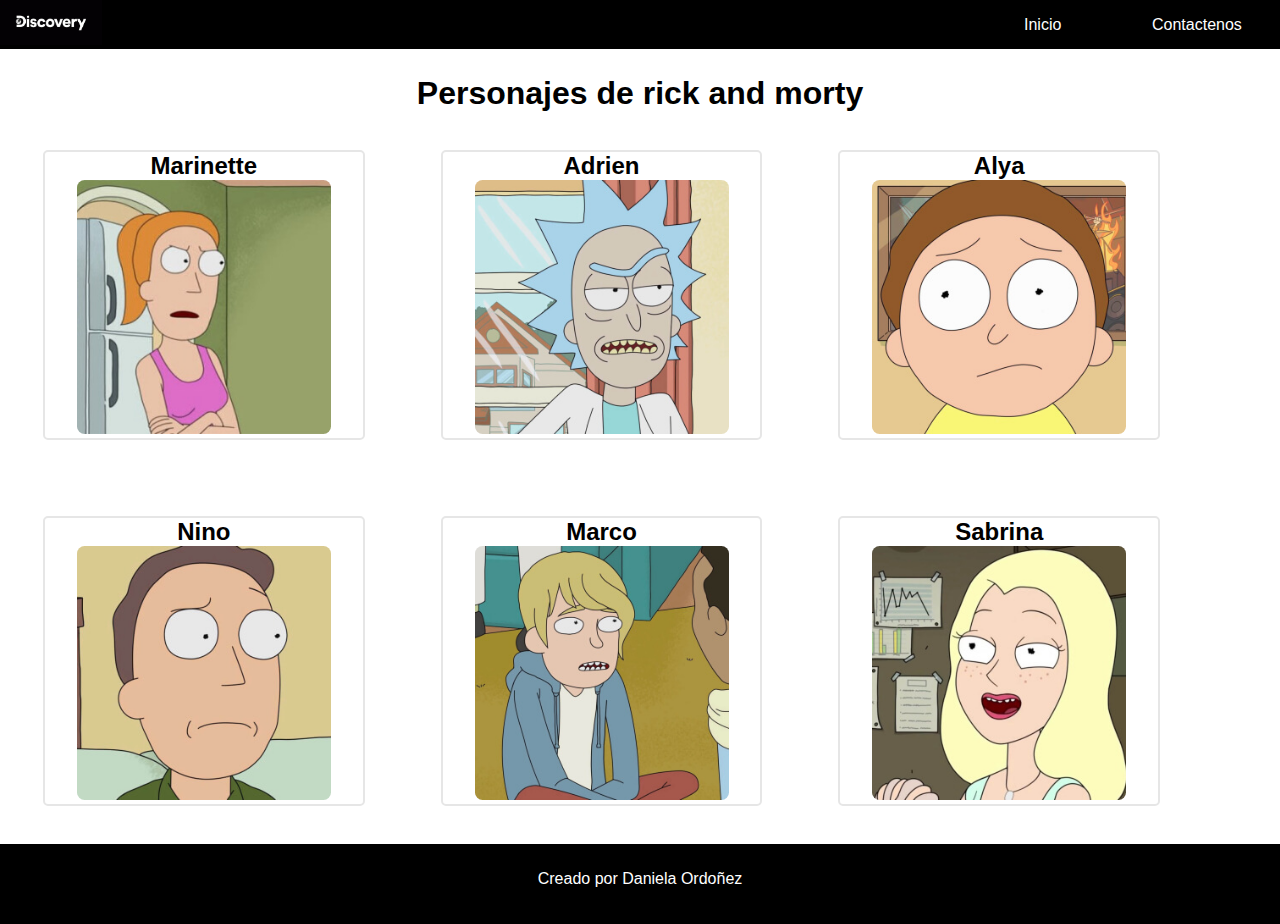
<file: Miprimerapágina/index.html>
<!DOCTYPE html>
<html lang="en">
<head>
    <meta charset="UTF-8">
    <meta http-equiv="X-UA-Compatible" content="IE=edge">
    <meta name="viewport" content="width=device-width, initial-scale=1.0">
    <title>Mi_primera_página</title>
    <link rel="stylesheet" href="./css/Menú.css">
    <link rel="stylesheet" href="./css/estilos.css">
</head>
<body>
    <nav id="menú">
        <ul class="menú">
            <li class="logo">
                <a href="">
                    <img src="./img/logo.png" alt="">
                </a>
            </li>
            <li>
                <a href="./index.html">Inicio</a>
            </li>
            <li>
                <a href="./formulario.html">Contactenos</a>
            </li>
        </ul>
    </nav>
    <div class="container">
        <header>
            <h1>Personajes de rick and morty</h1>
        </header>

        <section class="section-flex">
            <article class="character">
                <h2>Marinette</h2>
                <img src="./img/Summer.jpeg" alt="">
            </article>
            <article class="character">
                <h2>Adrien</h2>
                <img src="./img/Rick.jpeg" alt="">
            </article>
            <article class="character">
                <h2>Alya</h2>
                <img src="./img/Morty.jpeg" alt="">
            </article>
            <article class="character">
                <h2>Nino</h2>
                <img src="./img/Jerry.jpeg" alt="">
            </article>
            <article class="character">
                <h2>Marco</h2>
                <img src="./img/Ethan.jpeg" alt="">
            </article>
            <article class="character">
                <h2>Sabrina</h2>
                <img src="./img/DianeSanchez.jpeg" alt="">
            </article>
        </section>
    </div>

    <footer>
        <p>Creado por Daniela Ordoñez</p>
    </footer>
</body>
</html>
</file>
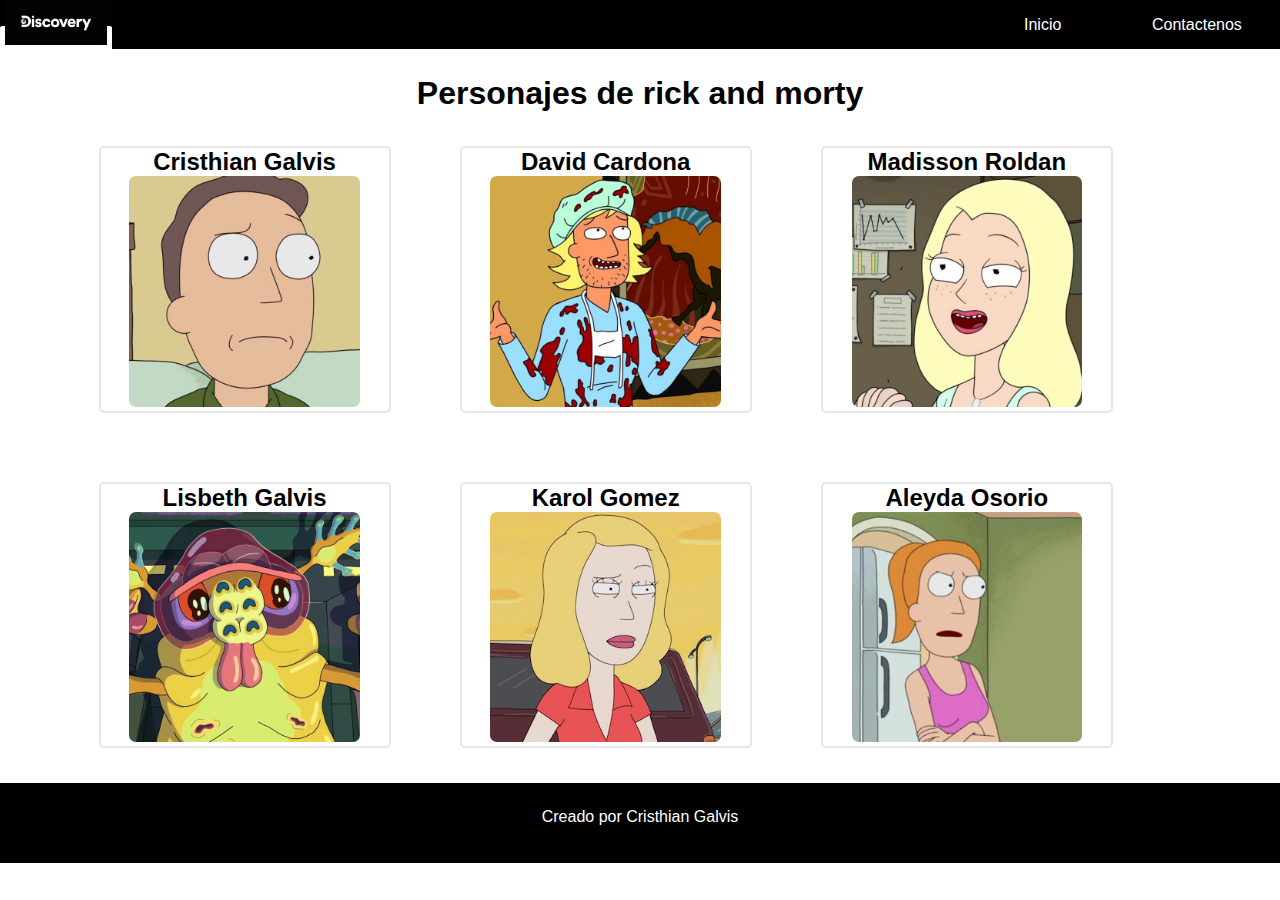
<file: Miprimerapágina/mi_primera_pagina/index.html>
<!DOCTYPE html>
<html lang="en">
<head>
    <meta charset="UTF-8">
    <meta http-equiv="X-UA-Compatible" content="IE=edge">
    <meta name="viewport" content="width=device-width, initial-scale=1.0">
    <title>Mi primer pagina</title>
    <link rel="stylesheet" href="./css/menu.css">
    <link rel="stylesheet" href="./css/estilos.css">
</head>
<body>

    <!-- Creamos nuestro menu -->
    <nav id="menu">
        <!-- Creamos un listado-->
        <ul class="menu">
            <li class="logo">
                <a href="">
                    <img src="./img/logo.png" alt="">
                </a>
            </li>
            <li>
                <a href=""> Inicio </a>
            </li>
            <li>
                <a href=""> Contactenos </a>
            </li>
        </ul>
    </nav>

    <div class="container">
        <header>
            <h1> Personajes de rick and morty</h1>
        </header>

        <section class="section-flex">
            <article class="character">
                <h2> Cristhian Galvis</h2>
                <img src="./img/Jerry.jpeg" alt="">

            </article>

            <article class="character">
                <h2> David Cardona</h2>
                <img src="./img/Davin.jpeg" alt="">
                
            </article>

            <article class="character">
                <h2> Madisson Roldan</h2>
                <img src="./img/DianeSanchez.jpeg" alt="">
                
            </article>

            <article class="character">
                <h2> Lisbeth Galvis</h2>
                <img src="./img/BlimBlam.jpeg" alt="">
                
            </article>

            <article class="character">
                <h2> Karol Gomez</h2>
                <img src="./img/Beth.jpeg" alt="">
                
            </article>
            
            <article class="character">
                <h2> Aleyda Osorio</h2>
                <img src="./img/Summer.jpeg" alt="">

            </article>
        </section>

    </div>

    <footer>
        <p>Creado por Cristhian Galvis</p>
    </footer>
    
</body>
</html>
</file>
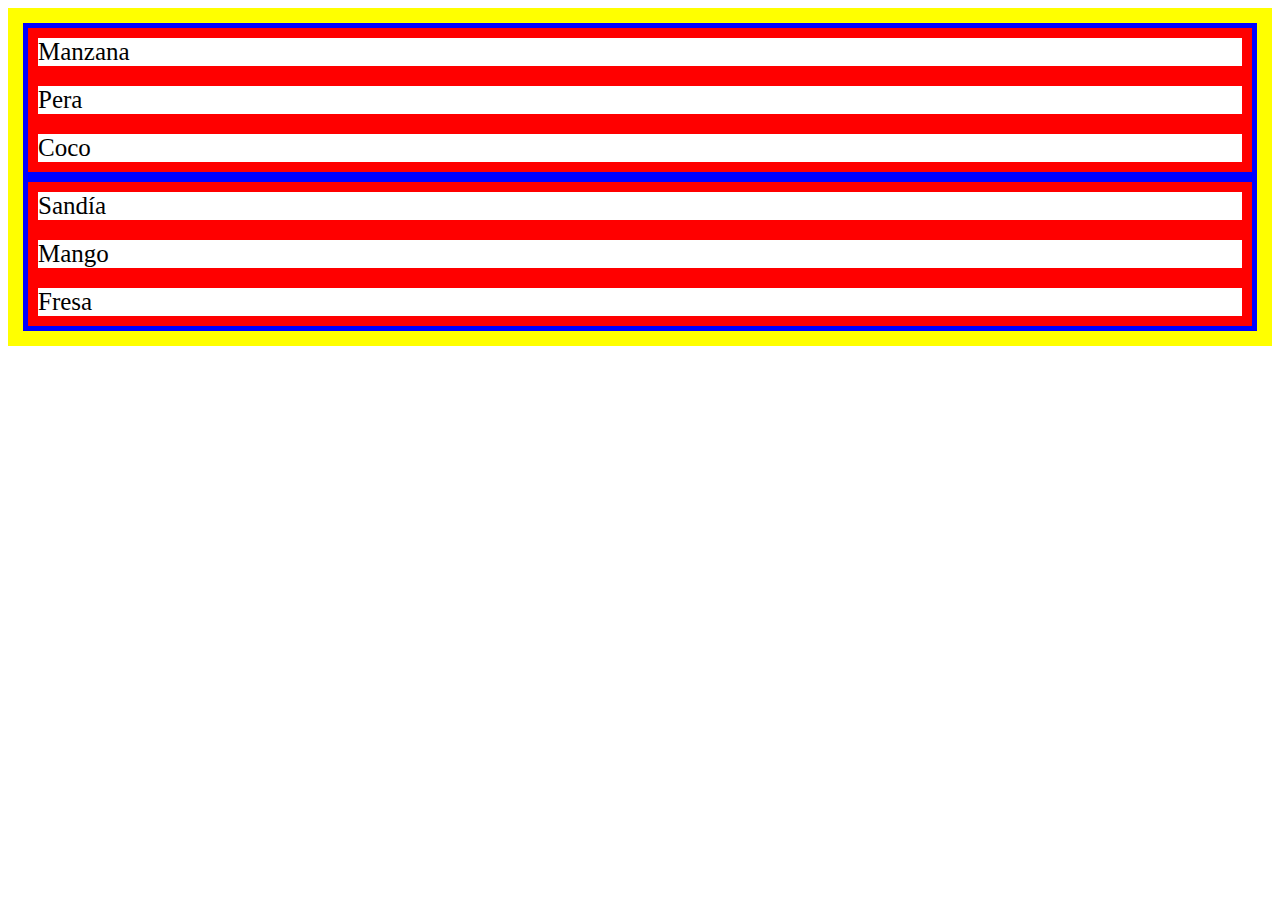
<file: Documento1.html>
<!DOCTYPE html>
<html lang="en">
<head>
    <meta charset="UTF-8">
    <meta http-equiv="X-UA-Compatible" content="IE=edge">
    <meta name="viewport" content="width=device-width, initial-scale=1.0">
    <title>Documento</title>

    <style>
        div{border: 15px yellow solid;}
            section{border: 5px blue solid;}
                article{border: 10px red solid;
                        font-family: fantasy;
                        font-size: 25px;}
    </style>

</head>
<body>
    <div>
        <section>
        
                <article>Manzana</article>
                <article>Pera</article>
                <article>Coco</article>
            
        </section>
        <section>
            
                <article>Sandía</article>
                <article>Mango</article>
                <article>Fresa</article>
             
        </section>
    </div>
</body>
</html>
</file>
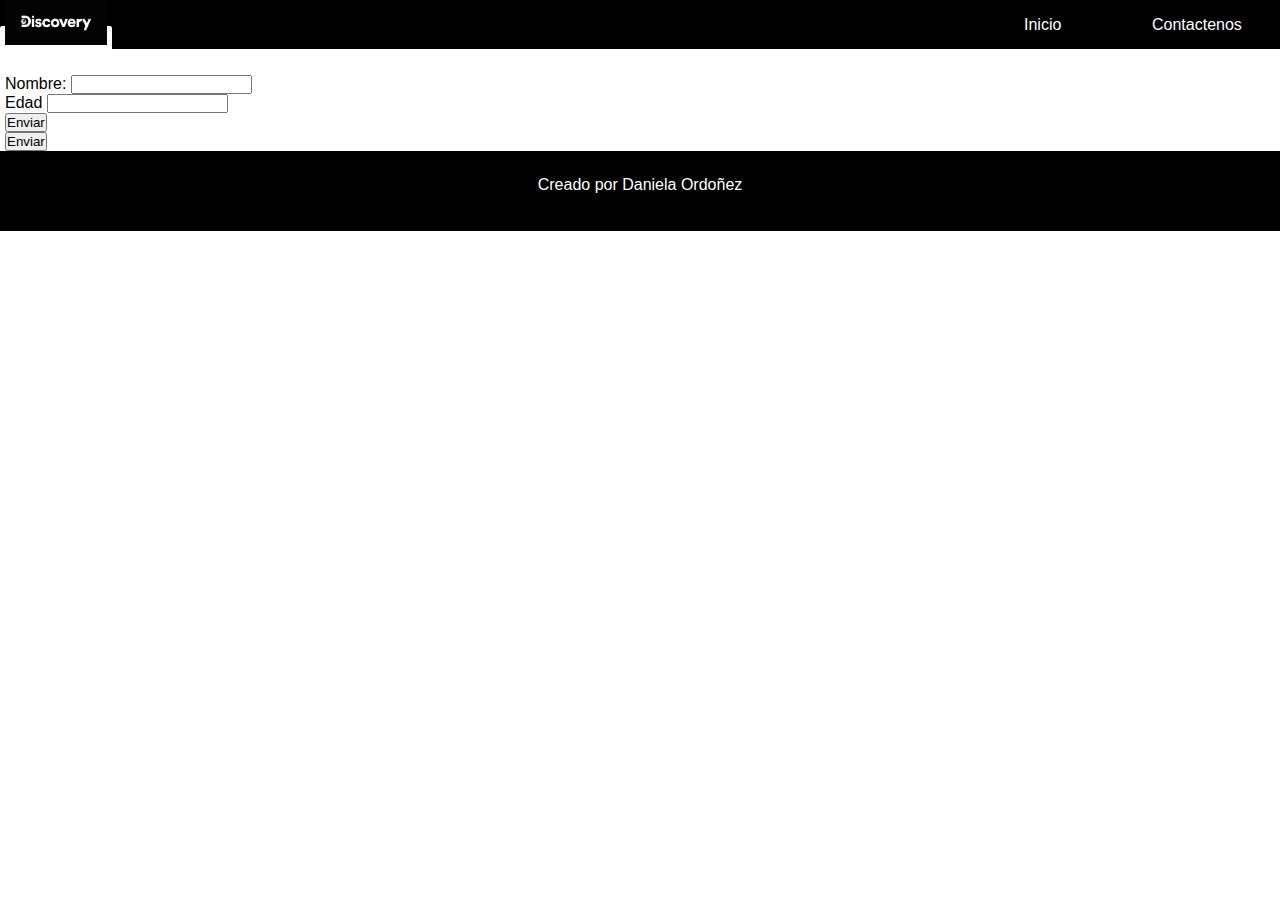
<file: Miprimerapágina/formulario.html>
<!DOCTYPE html>
<html lang="en">
<head>
    <meta charset="UTF-8">
    <meta http-equiv="X-UA-Compatible" content="IE=edge">
    <meta name="viewport" content="width=device-width, initial-scale=1.0">
    <title>Mi_primera_página</title>
    <link rel="stylesheet" href="./css/Menú.css">
    <link rel="stylesheet" href="./css/estilos.css">
</head>
<body>
    <nav id="menú">
        <ul class="menú">
            <li class="logo">
                <a href="">
                    <img src="./img/logo.png" alt="">
                </a>
            </li>
            <li>
                <a href="./index.html">Inicio</a>
            </li>
            <li>
                <a href="./formulario.html">Contactenos</a>
            </li>
        </ul>
    </nav>
    <div class="container">

        <form>
            <label for="">Nombre: </label>
            <input type="text" name="nombre" id="nombre">
            <br>
            <label for="">Edad</label>
            <input type="number" name="edad" id="edad">
            <br>
            <input type="button" value="Enviar">
            <br>
            <button type="submit">Enviar</button>
        </form>
        
    </div>

    <footer>
        <p>Creado por Daniela Ordoñez</p>
    </footer>

    <script src="./js/formulario.js"></script>

</body>
</html>
</file>
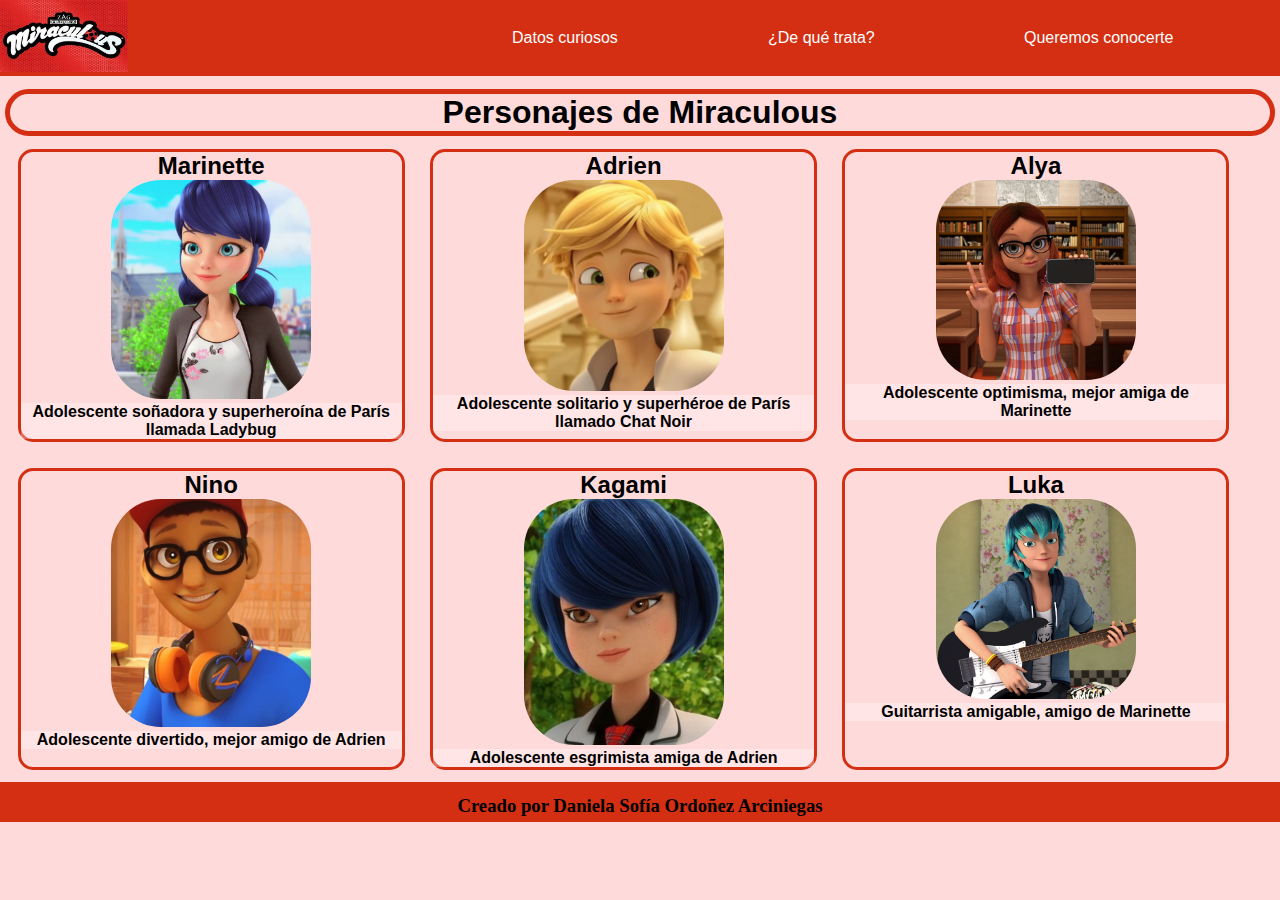
<file: Miprimerapágina/index_.html>
<!DOCTYPE html>
<html lang="en">
<head>
    <meta charset="UTF-8">
    <meta http-equiv="X-UA-Compatible" content="IE=edge">
    <meta name="viewport" content="width=device-width, initial-scale=1.0">
    <title>Actividad_mi_propia_página</title>
    <link rel="stylesheet" href="./css/Menú_.css">
    <link rel="stylesheet" href="./css/estilos_.css">
</head>
<body>
    <nav id="menú">
        <ul class="menú">
            <li class="logo">
                <a target="_blank" href="https://www.google.com/search?gs_ssp=eJzj4tLP1TfIM0k2tCgxYPTiys0sSkwuzckvLQYAVu4Huw&q=miraculous&oq=Mira&aqs=chrome.3.69i57j46i39j46i175i199i512j46i433i512l2j46i175i199i433j0i433i512j46i175i199i512j0i512.9247j0j7&sourceid=chrome&ie=UTF-8">
                    <img src="./img2/Logo.jpeg" alt="">
                </a>
            </li>
            <li>
                <a target="_blank" href="https://youtu.be/-3d0vEYnzzI">Datos curiosos</a>
            </li>
            <li>
                <a target="_blank" href="https://youtu.be/tqttRHlhTYg?list=PLnZhJ8nGuHYOkMvFSJ_jZ_Y8kxtaH6lOu">¿De qué trata?</a>
            </li>
            <li>
                <a target="_blank" href="../Páginaconformulario/formulario.html">Queremos conocerte</a>
            </li>
        </ul>
    </nav>
    <div class="container">
        <header>
            <h1>Personajes de Miraculous</h1>
        </header>

        <section class="section-flex">
            <article class="personajes">
                <h2>Marinette</h2>
                <img src="./img2/Marinette.png" alt="">
                <h4>Adolescente soñadora y superheroína de París llamada Ladybug</h4>
            </article>
            <article class="personajes">
                <h2>Adrien</h2>
                <img src="./img2/Adrien.jpg" alt="">
                <h4>Adolescente solitario y superhéroe de París llamado Chat Noir</h4>
            </article>
            <article class="personajes">
                <h2>Alya</h2>
                <img src="./img2/Alya.png" alt="">
                <h4>Adolescente optimisma, mejor amiga de Marinette</h4>
            </article>
            <article class="personajes">
                <h2>Nino</h2>
                <img src="./img2/Nino.jpg" alt="">
                <h4>Adolescente divertido, mejor amigo de Adrien</h4>
            </article>
            <article class="personajes">
                <h2>Kagami</h2>
                <img src="./img2/Kagami.jpg" alt="">
                <h4>Adolescente esgrimista amiga de Adrien</h4>
            </article>
            <article class="personajes">
                <h2>Luka</h2>
                <img src="./img2/Luka.png" alt="">
                <h4>Guitarrista amigable, amigo de Marinette</h4>
            </article>
        </section>
    </div>
    <footer>
        <h3>Creado por Daniela Sofía Ordoñez Arciniegas</h3>
    </footer>
</body>
</html>
</file>
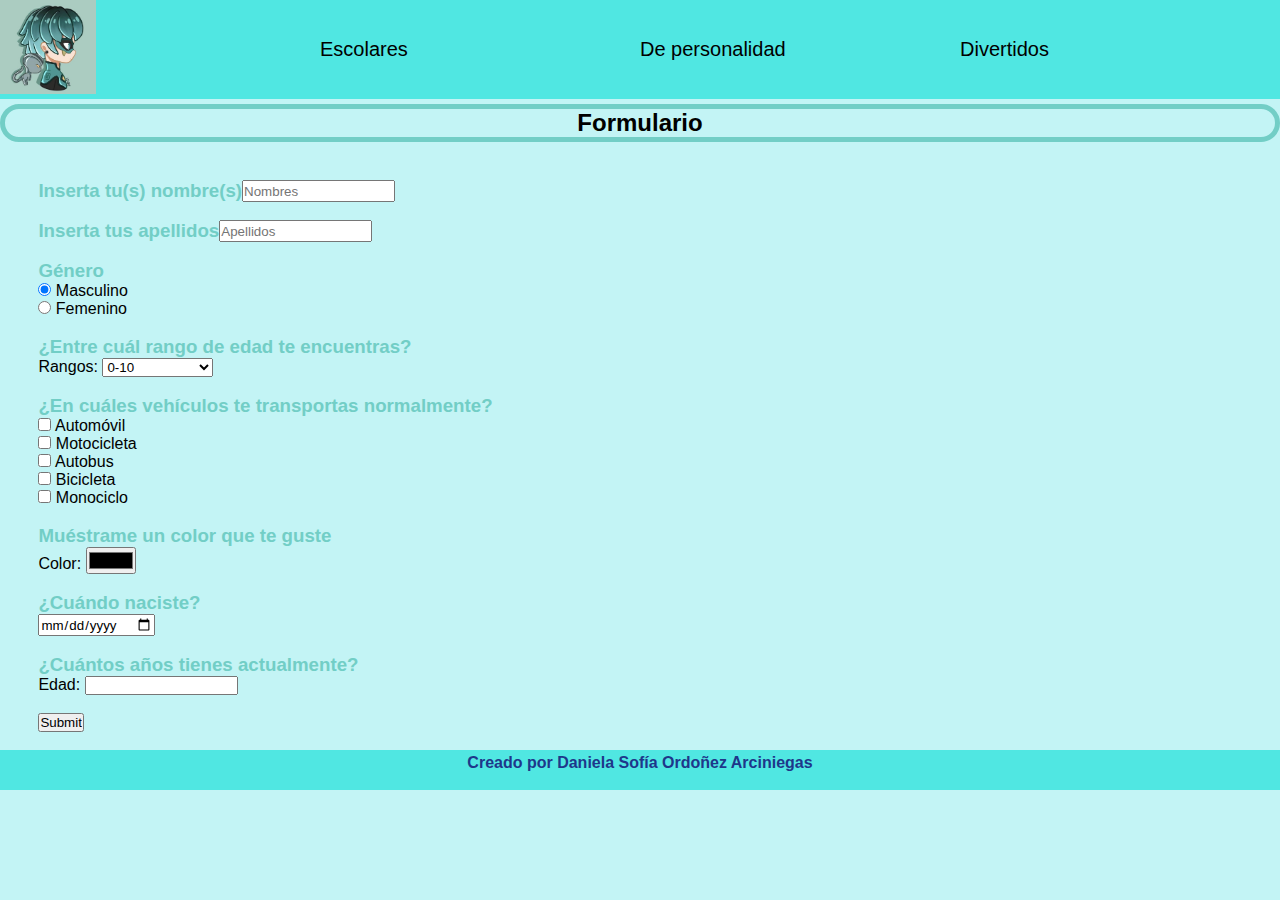
<file: Páginaconformulario/formulario.html>
<!DOCTYPE html>
<html lang="en">
<head>
    <meta charset="UTF-8">
    <meta http-equiv="X-UA-Compatible" content="IE=edge">
    <meta name="viewport" content="width=device-width, initial-scale=1.0">
    <title>Formulario</title>
    <link rel="stylesheet" href="./Menú.css">
    <link rel="stylesheet" href="./estilos.css">
</head>
<body>
    <nav id="menú">
        <ul class="menú">
            <li class="logo">
                <a href="">
                    <img src="./Luka-Viperion.jpg" alt="">
                </a>
            </li>
            <li>
                <a href="">Escolares</a>
            </li>
            <li>
                <a href="">De personalidad</a>
            </li>
            <li>
                <a href="">Divertidos</a>
            </li>
        </ul>
    </nav>
    <div>
        <section><header>
            <h2>Formulario</h2>
        </header></section>
    <section><form action="Formulario" method="get" autocomplete >
        <article class="nombre_apellido">
            <h3>Inserta tu(s) nombre(s)</h3>
            <label form="nombre"></label>
            <input name="nombre" type="text" value="" placeholder="Nombres">
        </article>
        <br>
        <article class="nombre_apellido">
            <h3>Inserta tus apellidos</h3>
            <label form="apellido"></label>
            <input name="apellido" type="text" value="" placeholder="Apellidos">
        </article>
        <br>
        <article>
            <h3>Género</h3>
            <input type="radio" name="gender" value="masculino" checked> Masculino
            <br>
            <input type="radio" name="gender" value="femenino"> Femenino
        </article>
        <br>
        <article>
            <h3>¿Entre cuál rango de edad te encuentras?</h3>
            <label form="Rangos">Rangos:</label>
            <select name="Rangos">
                <option value="0-10">0-10</option>
                <option value="11-20">11-20</option>
                <option value="21-30">21-30</option>
                <option value="31-40">31-40</option>
                <option value="41-50">41-50</option>
                <option value="51 en adelante">51 en adelante</option>
            </select>
        </article>
        <br>
        <article>
            <h3>¿En cuáles vehículos te transportas normalmente?</h3>
            <input type="checkbox" name="vehicle1" value="Automóvil"> Automóvil<br>
            <input type="checkbox" name="vehicle2" value="Motocicleta"> Motocicleta<br>
            <input type="checkbox" name="vehicle3" value="Autobus"> Autobus<br>
            <input type="checkbox" name="vehicle4" value="Bicicleta"> Bicicleta<br>
            <input type="checkbox" name="vehicle5" value="Monociclo"> Monociclo
        </article>
        <br>
        <article>
            <h3>Muéstrame un color que te guste</h3>
            <label form="color">Color:</label>
            <input type="color" name="favcolor">
        </article>
        <br>
        <article>
            <h3>¿Cuándo naciste?</h3>
            <label form="date"></label>
            <input type="date" name="bday" min="2000-01-02">
        </article>
        <br>
        <article>
            <h3>¿Cuántos años tienes actualmente?</h3>
            <label form="number">Edad:</label>
            <input type="number" name="quantity" min="1">
        </article>
        <br>
        <article>
        <input type="submit" value="Submit">
        </article>
    </form></section>
    </div>
    <br>
</body>
<footer>
    <p>
        <h4>Creado por Daniela Sofía Ordoñez Arciniegas</h4>
    </p>
</footer>
</html>
</file>
<file: Miprimerapágina/css/Menú.css>
nav{
    background-color: black;
    color: white;
}

.menú{
    display: flex;
    align-items: center;
}

.menú li{
    width: 10%;
    list-style: none;
}

.menú a{
    color: white;
    font-family: 'Franklin Gothic Medium', 'Arial Narrow', Arial, sans-serif;
    text-decoration: none;
}

.logo{
    flex-grow: 3;
}

.logo img{
    width: 10%;
}

.menú a:hover{
    background-color: white;
    color: black;
    border: 5px white solid;
    border-radius: 3px;
}
</file>
<file: Miprimerapágina/css/estilos.css>
*{
    margin: 0px;
    padding: 0px;
    font-family: 'Lucida Sans', 'Lucida Sans Regular', 'Lucida Grande', 'Lucida Sans Unicode', Geneva, Verdana, sans-serif;
}

footer{
    background-color: black;
    color: white;
    height: 80px;
    text-align: center;
}

footer p{
    padding-top: 2%;
}

.container{
    margin-left: 5px;
    margin-right: 5px;
    margin-top: 2%;
}

.section-flex{
    display: flex;
    flex-wrap: wrap;
}

.character{
    width: 25%;
    margin: 3%;
    border: 2px #E6E6E6 solid;
    text-align: center;
    border-radius: 5px;
}

.character img{
    width: 80%;
    border-radius: 3%;
}

header{
    text-align: center;
    font-family: Arial, Helvetica, sans-serif;
}
</file>
<file: Miprimerapágina/mi_primera_pagina/css/menu.css>
nav {
    background-color: black;
    color: white;
}

.menu {
    display: flex; 
    align-items: center;
}

.menu li {
    width: 10%;
    list-style: none;
}

.menu a {
    color: white;
    font-family: 'Franklin Gothic Medium', 'Arial Narrow', Arial, sans-serif;
    text-decoration: none;
}

.logo {
    flex-grow: 3;
}

.logo img {
    width: 10%;
}

.menu a:hover {
    background-color: white;
    color: black;
    border: 5px white solid;
    border-radius: 3px;
}
</file>
<file: Miprimerapágina/mi_primera_pagina/css/estilos.css>
* {
    margin: 0px;
    padding: 0px;
    font-family: 'Lucida Sans', 'Lucida Sans Regular', 'Lucida Grande', 'Lucida Sans Unicode', Geneva, Verdana, sans-serif;
}

footer {
    background-color: black;
    color: white;
    height: 80px;
    text-align: center;
}

footer p {
    padding-top: 2%;
}

.container {
    margin-left: 5%;
    margin-right: 5%;
    margin-top: 2%;
}

.section-flex {
    display: flex;
    flex-wrap: wrap;
}

.character {
    width: 25%;
    margin: 3%;
    border: 2px #E6E6E6 solid;
    text-align: center;
    border-radius: 5px;
}

.character img {
    width: 80%;
    border-radius: 3%;
}

header {
    text-align: center;
    font-family: Arial, Helvetica, sans-serif;
}
</file>
<file: Miprimerapágina/css/Menú_.css>
nav{
    background-color: rgb(212, 47, 18);
    color: white;
}

.menú{
    display: flex;
    align-items: center;
}

.menú li{
    width: 20%;
    list-style: none;
}

.menú a{
    color: white;
    font-family: Verdana, Geneva, Tahoma, sans-serif;
    text-decoration: none;
}
.logo{
    flex-grow: 3;
}

.logo img{
    width: 25%;
}

.menú a:hover{
    background-color: white;
    color: rgb(212, 47, 18);
    border: 7px black solid;
    border-radius: 5px;
}
</file>
<file: Miprimerapágina/css/estilos_.css>
*{
    margin: 0px;
    padding: 0px;
}

footer{
    background-color: rgb(212, 47, 18);
    color: black;
    height: 40px;
    text-align: center;
}

footer h3{
    padding-top: 1%;
}

.container{
    margin-left: 5px;
    margin-right: 5px;
    margin-top: 1%;
}

body{
    background-color: rgba(255, 0, 0, 0.144);
}

header{
    text-align: center;
    font-family: Verdana, Geneva, Tahoma, sans-serif;
    border: rgb(212, 47, 18) solid 5px;
    border-radius: 50px;
}

.section-flex{
    display: flex;
    flex-wrap: wrap;
}

.personajes{
    width: 30%;
    margin: 1%;
    border: 3px rgb(212, 47, 18) solid;
    border-radius: 15px;
    text-align: center;
    font-family: 'Trebuchet MS', 'Lucida Sans Unicode', 'Lucida Grande', 'Lucida Sans', Arial, sans-serif;
}

.personajes img{
    font-weight: 200;
    width: 200px;
    border-radius: 50px;
}

.personajes h4{
    background-color: rgba(255, 255, 255, 0.301);
}
</file>
<file: Páginaconformulario/Menú.css>
nav{
    background-color: rgb(80, 231, 226);
    color: rgb(30, 55, 138);
}

.menú{
    display: flex;
    align-items: center;
}

.menú li{
    width: 40%;
    list-style: none;
}
.menú a{
    color: rgb(0, 0, 0);
    text-decoration: none;
    font-size: 20px;
}

.menú a:hover{
    background-color: rgb(114, 206, 198);
    color: ghostwhite;
    border: rgb(0, 0, 0) solid;
    border-radius: 10px;
}

.logo{
    flex-grow: 5;
}

.logo img{
    width: 30%;
}
</file>
<file: Páginaconformulario/estilos.css>
* {
    margin: 0px;
    padding: 0px;
    font-family: 'Gill Sans', 'Gill Sans MT', Calibri, 'Trebuchet MS', sans-serif;
}

body{
    background-color: rgba(170, 240, 241, 0.705);
}

header{
     text-align: center;
        margin-top: 5px;
        border: rgb(114, 206, 198) solid 5px;
        border-radius: 50px;

}

form{
    padding-left: 3%;
    padding-top: 3%;
}

form h3{
    color: rgb(114, 206, 198);
}

footer{
    background-color: rgb(80, 231, 226);
    color: rgb(30, 55, 138);
    height: 40px;
    text-align: center;
}

footer p{
    padding-top: 4px;
}

.nombre_apellido{
    display: flex;
}
</file>
